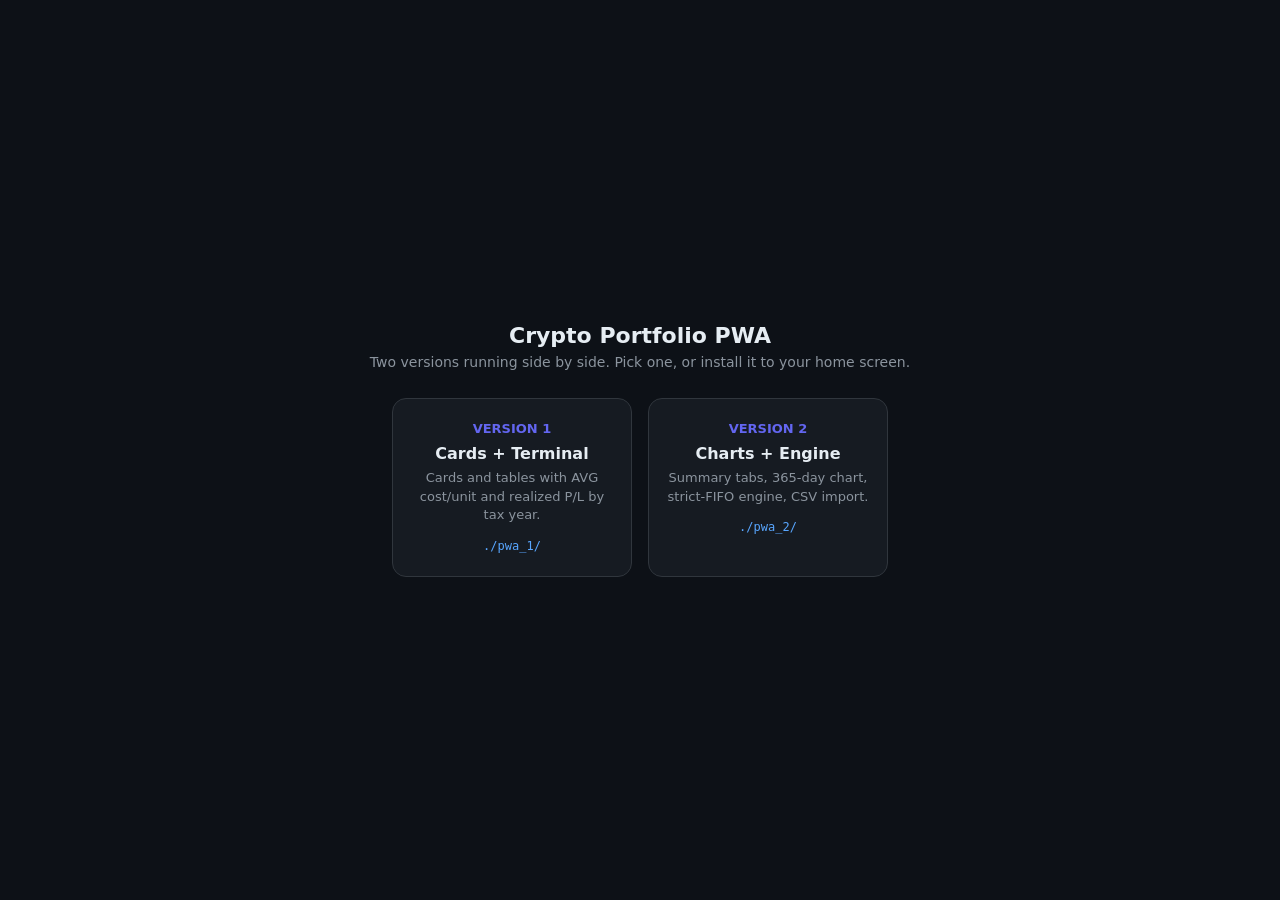
<file: index.html>
<!doctype html>
<html lang="en">
<head>
<meta charset="utf-8">
<meta name="viewport" content="width=device-width, initial-scale=1">
<title>Crypto Portfolio - versions</title>
<style>
  :root { color-scheme: dark; }
  * { box-sizing: border-box; }
  body {
    margin: 0; min-height: 100vh; display: flex; align-items: center; justify-content: center;
    background: #0d1117; color: #e6edf3; font-family: ui-sans-serif, system-ui, -apple-system, "Segoe UI", Roboto, sans-serif;
  }
  main { padding: 32px 20px; text-align: center; }
  h1 { font-size: 22px; margin: 0 0 6px; font-weight: 600; }
  p.sub { color: #8b949e; margin: 0 0 28px; font-size: 14px; }
  .cards { display: flex; gap: 16px; justify-content: center; flex-wrap: wrap; }
  a.card {
    display: block; width: 240px; padding: 22px 18px; border-radius: 14px;
    background: #161b22; border: 1px solid #30363d; text-decoration: none; color: inherit;
    transition: border-color .15s, transform .15s;
  }
  a.card:hover { border-color: #6366f1; transform: translateY(-2px); }
  .v { font-size: 13px; font-weight: 600; color: #6366f1; margin-bottom: 8px; }
  .name { font-size: 16px; font-weight: 600; margin-bottom: 6px; }
  .desc { font-size: 13px; color: #8b949e; line-height: 1.45; }
  .u { display: inline-block; margin-top: 14px; font-size: 12px; color: #58a6ff; font-family: ui-monospace, SFMono-Regular, Menlo, monospace; }
</style>
</head>
<body>
<main>
  <h1>Crypto Portfolio PWA</h1>
  <p class="sub">Two versions running side by side. Pick one, or install it to your home screen.</p>
  <div class="cards">
    <a class="card" href="./pwa_1/">
      <div class="v">VERSION 1</div>
      <div class="name">Cards + Terminal</div>
      <div class="desc">Cards and tables with AVG cost/unit and realized P/L by tax year.</div>
      <span class="u">./pwa_1/</span>
    </a>
    <a class="card" href="./pwa_2/">
      <div class="v">VERSION 2</div>
      <div class="name">Charts + Engine</div>
      <div class="desc">Summary tabs, 365-day chart, strict-FIFO engine, CSV import.</div>
      <span class="u">./pwa_2/</span>
    </a>
  </div>
</main>
</body>
</html>
</file>
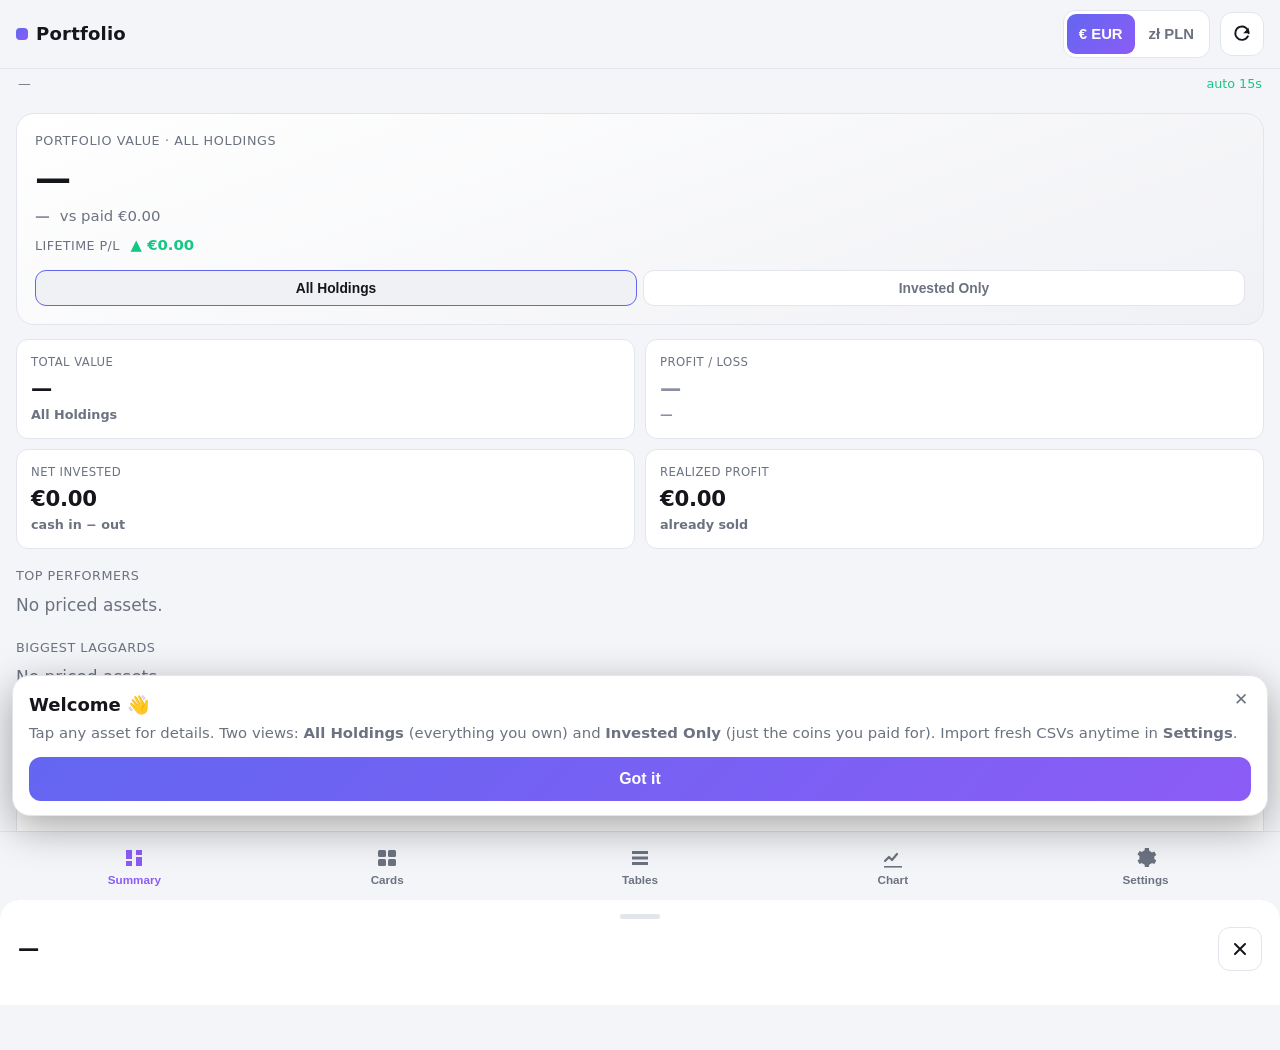
<file: pwa_2/index.html>
<!DOCTYPE html>
<html lang="en">
<head>
<meta charset="UTF-8"/>
<meta http-equiv="Content-Security-Policy" content="default-src 'self'; script-src 'self'; style-src 'self' 'unsafe-inline'; img-src 'self' data:; connect-src 'self' https://api.coingecko.com https://api.frankfurter.dev; manifest-src 'self'; worker-src 'self'; base-uri 'none'; form-action 'none'; object-src 'none'; frame-ancestors 'none'"/>
<meta name="viewport" content="width=device-width, initial-scale=1, viewport-fit=cover"/>
<meta name="theme-color" content="#6366F1"/>
<meta name="apple-mobile-web-app-capable" content="yes"/>
<meta name="apple-mobile-web-app-status-bar-style" content="default"/>
<meta name="apple-mobile-web-app-title" content="Portfolio"/>
<link rel="apple-touch-icon" href="icons/icon-180.png"/>
<link rel="manifest" href="manifest.webmanifest"/>
<title>Crypto Portfolio</title>
<link rel="stylesheet" href="styles.css"/>
<script src="chart.umd.min.js" defer></script>
</head>
<body>
<header class="topbar">
  <div class="brand">
    <span class="dot"></span>
    <h1>Portfolio</h1>
  </div>
  <div class="top-actions">
    <div class="ccy-toggle" id="ccyToggle" role="group" aria-label="Currency">
      <button data-ccy="EUR" class="active">€ EUR</button>
      <button data-ccy="PLN">zł PLN</button>
    </div>
    <button id="refreshBtn" class="icon-btn" title="Refresh now" aria-label="Refresh now">
      <svg viewBox="0 0 24 24" aria-hidden="true"><path fill="none" stroke="currentColor" stroke-width="2.2" stroke-linecap="round" stroke-linejoin="round" d="M20 11a8 8 0 1 0-.9 3.7"/><path d="M20 4.5V11h-6.5z"/></svg>
    </button>
  </div>
</header>

<div class="status-strip">
  <span id="lastUpdated">—</span>
  <span id="autoState" class="auto-on">auto 15s</span>
</div>

<main id="app">
  <div id="ptr" class="ptr" aria-hidden="true">
    <svg viewBox="0 0 24 24"><path fill="none" stroke="currentColor" stroke-width="2.2" stroke-linecap="round" d="M20 11a8 8 0 1 0-.9 3.7"/><path d="M20 4.5V11h-6.5z"/></svg>
  </div>

  <div id="onboard" class="onboard" role="dialog" aria-label="Welcome">
    <button id="obClose" class="ob-x" aria-label="Dismiss">✕</button>
    <strong>Welcome 👋</strong>
    <p>Tap any asset for details. Two views: <b>All Holdings</b> (everything you own) and
    <b>Invested Only</b> (just the coins you paid for). Import fresh CSVs anytime in <b>Settings</b>.</p>
    <button id="obGo" class="ob-go">Got it</button>
  </div>
  <!-- SUMMARY / OVERVIEW VIEW -->
  <section id="view-summary" class="view active">
    <div class="hero">
      <div class="hero-label">Portfolio value · <span class="hero-view-name-2">All Holdings</span></div>
      <div class="hero-value" id="sumHeroValue">—</div>
      <div class="hero-sub">
        <span id="sumHeroPL" class="pl">—</span>
        <span class="muted">vs paid <span id="sumHeroCost">—</span></span>
      </div>
      <div class="hero-lifetime" id="heroLifetime"></div>
      <div class="view-switch" id="viewSwitch2" role="group" aria-label="Valuation view">
        <button data-view="1" class="active">All Holdings</button>
        <button data-view="3">Invested Only</button>
      </div>
    </div>

    <div class="stat-grid" id="sumStats"></div>

    <div class="sum-section">
      <div class="sum-h">Top performers</div>
      <div class="mini-cards" id="sumWinners"></div>
    </div>
    <div class="sum-section">
      <div class="sum-h">Biggest laggards</div>
      <div class="mini-cards" id="sumLosers"></div>
    </div>
    <div class="sum-section">
      <div class="sum-h">Allocation</div>
      <div class="alloc-donut"><canvas id="allocChart"></canvas></div>
      <div id="allocLegend" class="alloc-legend"></div>
    </div>
  </section>

  <!-- CARDS VIEW -->
  <section id="view-cards" class="view">
    <div class="hero">
      <div class="hero-label">Total value · <span class="hero-view-name">All Holdings</span></div>
      <div class="hero-value" id="heroValue">—</div>
      <div class="hero-sub">
        <span id="heroPL" class="pl">—</span>
        <span class="muted">vs cost <span id="heroCost">—</span></span>
      </div>
      <div class="view-switch" id="viewSwitch" role="group" aria-label="Valuation view">
        <button data-view="1" class="active">All Holdings</button>
        <button data-view="3">Invested Only</button>
      </div>
      <div class="view-note" id="viewNote">Everything you hold, including gifts &amp; staking rewards.</div>
    </div>
    <div class="controls">
      <input type="search" id="cardSearch" class="search" placeholder="Search asset…" aria-label="Search asset"/>
      <div class="sort-select">
        <select id="cardSort" aria-label="Sort cards">
          <option value="value">Sort: Value</option>
          <option value="unreal">Sort: Profit/Loss</option>
          <option value="ret">Sort: Return %</option>
          <option value="asset">Sort: Name</option>
        </select>
      </div>
      <button id="densityBtn" class="icon-btn" title="Toggle density" aria-label="Toggle density">
        <svg viewBox="0 0 24 24" aria-hidden="true"><path d="M4 5h16v2H4zM4 11h16v2H4zM4 17h16v2H4z"/></svg>
      </button>
    </div>
    <div id="cards" class="cards"></div>
  </section>

  <!-- TABLES VIEW -->
  <section id="view-tables" class="view">
    <div class="table-tabs" id="tableTabs">
      <button data-t="1" class="active">All Holdings</button>
      <button data-t="3">Invested Only</button>
    </div>
    <div class="controls">
      <input type="search" id="tableSearch" class="search" placeholder="Search asset…" aria-label="Search asset"/>
      <button id="exportCsvBtn" class="chip-btn" title="Export CSV">⤓ CSV</button>
      <button id="shareBtn" class="chip-btn" title="Share snapshot">↗ Share</button>
    </div>
    <div class="table-scroll" id="tableScroll"><div class="table-wrap"><table id="mainTable"><thead></thead><tbody></tbody></table></div></div>
    <div class="scroll-hint">← swipe table sideways for more columns →</div>
    <div class="summary" id="summary"></div>
  </section>

  <!-- CHART VIEW -->
  <section id="view-chart" class="view">
    <div class="chart-head">
      <div>
        <div class="hero-label">Value over 365 days <span class="muted">(approx.)</span></div>
        <div class="chart-legend">
          <span><i class="sw val"></i>Value</span>
          <span><i class="sw cost"></i>Cost basis</span>
        </div>
      </div>
    </div>
    <div class="chart-box"><canvas id="valueChart"></canvas></div>
    <div id="chartStats" class="chart-stats"></div>
    <p class="fine muted">Approximation: current holdings valued at historical daily prices. Not point-in-time holdings.</p>
  </section>

  <!-- SETTINGS VIEW -->
  <section id="view-settings" class="view">
    <h2>Data</h2>
    <p class="muted small">Using <strong id="dataSource">bundled snapshot</strong>. Import fresh CSV exports (Balances / Ledger / Trades) to recompute — everything runs on your device.</p>
    <div class="import-grid">
      <label class="file-drop">Balances CSV<input type="file" id="fileBal" accept=".csv"/><span id="nameBal">none</span></label>
      <label class="file-drop">Ledger CSV<input type="file" id="fileLed" accept=".csv"/><span id="nameLed">none</span></label>
      <label class="file-drop">Trades CSV<input type="file" id="fileTrd" accept=".csv"/><span id="nameTrd">none</span></label>
    </div>
    <button id="recomputeBtn" class="primary-btn" disabled>Recompute from CSV</button>
    <button id="resetBtn" class="ghost-btn">Reset to bundled snapshot</button>
    <div id="importMsg" class="msg"></div>

    <h2>Text size</h2>
    <p class="muted small">Scales the whole app. Also respects your browser/iOS text-size setting.</p>
    <div class="textsize-toggle" id="textSize" role="group" aria-label="Text size">
      <button data-scale="0.9">A</button>
      <button data-scale="1" class="active">A</button>
      <button data-scale="1.15">A</button>
      <button data-scale="1.3">A</button>
    </div>

    <h2>Auto-refresh</h2>
    <label class="switch-row"><span>Auto-refresh prices (15s)</span>
      <input type="checkbox" id="autoToggle" checked/></label>

    <h2>About</h2>
    <p class="muted small">Strict-FIFO cost basis (EUR). <strong>All Holdings</strong> = everything you own, incl. gifts &amp; staking rewards (free coins). <strong>Invested Only</strong> = just the coins you paid for. Prices: CoinGecko (live); FX: live EUR/PLN. Analysis tool — not tax or investment advice.</p>
    <p class="muted small" id="reconMsg"></p>
  </section>
</main>

<nav class="bottom-nav" id="nav">
  <button data-nav="summary" class="active" aria-label="Summary">
    <svg class="ni" viewBox="0 0 24 24" aria-hidden="true"><path d="M4 13h6V4H4v9Zm0 7h6v-5H4v5Zm10 0h6v-9h-6v9Zm0-16v5h6V4h-6Z"/></svg>
    <span>Summary</span></button>
  <button data-nav="cards" aria-label="Cards">
    <svg class="ni" viewBox="0 0 24 24" aria-hidden="true"><rect x="3" y="4" width="8" height="7" rx="1.5"/><rect x="13" y="4" width="8" height="7" rx="1.5"/><rect x="3" y="13" width="8" height="7" rx="1.5"/><rect x="13" y="13" width="8" height="7" rx="1.5"/></svg>
    <span>Cards</span></button>
  <button data-nav="tables" aria-label="Tables">
    <svg class="ni" viewBox="0 0 24 24" aria-hidden="true"><path d="M4 5h16v3H4zM4 10.5h16v3H4zM4 16h16v3H4z"/></svg>
    <span>Tables</span></button>
  <button data-nav="chart" aria-label="Chart">
    <svg class="ni" viewBox="0 0 24 24" aria-hidden="true"><path fill="none" stroke="currentColor" stroke-width="2.2" stroke-linecap="round" stroke-linejoin="round" d="M4 15l4-4 3 3 5-6"/><path d="M3 20h18v1.6H3z"/></svg>
    <span>Chart</span></button>
  <button data-nav="settings" aria-label="Settings">
    <svg class="ni" viewBox="0 0 24 24" aria-hidden="true"><path d="M12 8.5A3.5 3.5 0 1 0 12 15.5 3.5 3.5 0 0 0 12 8.5Zm8.4 3.5c0-.5 0-1-.1-1.5l2-1.6-2-3.4-2.4 1a7 7 0 0 0-2.6-1.5L14.9 2h-4l-.4 2.5A7 7 0 0 0 7.9 6l-2.4-1-2 3.4 2 1.6c-.1.5-.1 1-.1 1.5s0 1 .1 1.5l-2 1.6 2 3.4 2.4-1a7 7 0 0 0 2.6 1.5l.4 2.5h4l.4-2.5a7 7 0 0 0 2.6-1.5l2.4 1 2-3.4-2-1.6c.1-.5.1-1 .1-1.5Z"/></svg>
    <span>Settings</span></button>
</nav>

<div id="detailBackdrop" class="sheet-backdrop"></div>
<aside id="detailSheet" class="sheet" role="dialog" aria-label="Asset detail">
  <div class="sheet-grip"></div>
  <div class="sheet-head">
    <h3 id="detailTitle">—</h3>
    <button id="detailClose" class="icon-btn" aria-label="Close">
      <svg viewBox="0 0 24 24" aria-hidden="true"><path fill="none" stroke="currentColor" stroke-width="2.4" stroke-linecap="round" d="M6 6l12 12M18 6L6 18"/></svg>
    </button>
  </div>
  <div id="detailBody" class="sheet-body"></div>
</aside>

<script src="engine.js"></script>
<script src="app.js"></script>
</body>
</html>
</file>
<file: pwa_2/styles.css>
:root{
  --bg:#0F1115; --bg2:#171A21; --card:#1C2029; --card2:#22262F;
  --txt:#E7E9EE; --muted:#8A90A0; --line:#2A2F3A;
  --accent:#6366F1; --accent2:#8B5CF6;
  --green:#16C784; --green-dim:#0E5E42; --red:#EA3943; --red-dim:#5E1418; --flat:#8A90A0;
  --radius:18px; --radius-sm:12px;
  --safe-top:env(safe-area-inset-top,0px); --safe-bottom:env(safe-area-inset-bottom,0px);
  /* Dynamic Type: user text-size multiplier (set by in-app control, persisted) */
  --type-scale:1;
}
@media (prefers-color-scheme: light){
  :root{ --bg:#F4F5F8; --bg2:#FFFFFF; --card:#FFFFFF; --card2:#F0F1F5; --txt:#14161C; --muted:#6B7280; --line:#E3E5EC; }
}
*{box-sizing:border-box; -webkit-tap-highlight-color:transparent;}

/* --- Dynamic Type foundation ---
   Root font-size scales with the in-app text-size control (--type-scale, persisted) AND
   with the browser/OS default text size, because everything below is in `rem`. iOS users
   who raise Safari's text size, or use the in-app A/A+/A++ control, scale the whole UI.
   Base is 106.25% (~17px) to match Apple's default body size. */
:root{ font-size:calc(106.25% * var(--type-scale)); }
html{ -webkit-text-size-adjust:100%; }
body{margin:0;padding:0;background:var(--bg);color:var(--txt);
  font-family:-apple-system,BlinkMacSystemFont,"SF Pro Text","Segoe UI",Roboto,system-ui,sans-serif;
  -webkit-font-smoothing:antialiased;
  font-size:1rem;line-height:1.4;
  padding-bottom:calc(4.75rem + var(--safe-bottom));}

/* top bar */
.topbar{position:sticky;top:0;z-index:20;display:flex;align-items:center;justify-content:space-between;
  padding:calc(10px + var(--safe-top)) 16px 10px;background:color-mix(in srgb,var(--bg) 88%, transparent);
  backdrop-filter:saturate(150%) blur(14px);border-bottom:1px solid var(--line);}
.brand{display:flex;align-items:center;gap:8px}
.brand h1{font-size:1.0625rem;font-weight:700;margin:0;letter-spacing:.2px}
.dot{width:12px;height:12px;border-radius:4px;background:linear-gradient(135deg,var(--accent),var(--accent2))}
.top-actions{display:flex;align-items:center;gap:10px}
.icon-btn{width:44px;height:44px;border-radius:12px;border:1px solid var(--line);background:var(--card);
  color:var(--txt);display:flex;align-items:center;justify-content:center;cursor:pointer;transition:transform .15s,background .2s}
.icon-btn svg{width:20px;height:20px;fill:currentColor}
.icon-btn:active{transform:scale(.9)}
.icon-btn.spin svg{animation:spin .7s linear infinite}
@keyframes spin{to{transform:rotate(360deg)}}

.ccy-toggle{display:inline-flex;background:var(--card);border:1px solid var(--line);border-radius:12px;padding:3px;gap:2px}
.ccy-toggle button{border:0;background:transparent;color:var(--muted);font-size:0.875rem;font-weight:600;
  padding:9px 12px;min-height:40px;border-radius:9px;cursor:pointer}
.ccy-toggle button.active{background:linear-gradient(135deg,var(--accent),var(--accent2));color:#fff}

.status-strip{display:flex;justify-content:space-between;align-items:center;padding:6px 18px;font-size:0.75rem;color:var(--muted)}
.auto-on{color:var(--green)} .auto-off{color:var(--muted)}

.view{display:none;padding:8px 16px 20px;animation:fade .25s ease}
.view.active{display:block}
@keyframes fade{from{opacity:0;transform:translateY(6px)}to{opacity:1;transform:none}}

/* pull-to-refresh indicator */
.ptr{position:fixed;top:calc(var(--safe-top) + 52px);left:50%;transform:translateX(-50%) scale(.6);
  width:34px;height:34px;border-radius:50%;background:var(--card);border:1px solid var(--line);
  display:flex;align-items:center;justify-content:center;color:var(--accent2);opacity:0;z-index:15;
  transition:opacity .15s;pointer-events:none}
.ptr svg{width:18px;height:18px}
.ptr.show{opacity:1}
.ptr.spin svg{animation:spin .7s linear infinite}

/* loading skeleton shimmer */
.skeleton{position:relative;overflow:hidden;background:var(--card2);border-radius:6px;color:transparent!important}
.skeleton::after{content:"";position:absolute;inset:0;transform:translateX(-100%);
  background:linear-gradient(90deg,transparent,color-mix(in srgb,var(--txt) 8%,transparent),transparent);
  animation:shimmer 1.2s infinite}
@keyframes shimmer{100%{transform:translateX(100%)}}

/* hero */
.hero{background:linear-gradient(160deg,var(--card),var(--card2));border:1px solid var(--line);
  border-radius:var(--radius);padding:18px;margin:6px 0 14px}
.hero-label{font-size:0.75rem;color:var(--muted);text-transform:uppercase;letter-spacing:.6px}
.hero-value{font-size:2.125rem;font-weight:800;margin:4px 0 2px;letter-spacing:-.5px}
.hero-sub{display:flex;align-items:baseline;gap:10px;font-size:0.875rem}
.pl{font-weight:700}
.muted{color:var(--muted)} .small{font-size:0.8125rem} .fine{font-size:0.75rem;margin:8px 0 0}
.view-switch{display:flex;gap:6px;margin-top:14px}
.view-switch button{flex:1;border:1px solid var(--line);background:var(--bg2);color:var(--muted);
  padding:9px;border-radius:11px;font-size:0.8125rem;font-weight:600;cursor:pointer}
.view-switch button.active{background:var(--card2);color:var(--txt);border-color:var(--accent)}
.view-note{margin-top:8px;font-size:0.719rem;color:var(--muted);text-align:center}

/* summary / overview */
.stat-grid{display:grid;grid-template-columns:1fr 1fr;gap:10px;margin-bottom:6px}
.stat-grid .stat{background:var(--card);border:1px solid var(--line);border-radius:var(--radius-sm);padding:14px}
.stat-grid .stat .k{font-size:0.6875rem;color:var(--muted);text-transform:uppercase;letter-spacing:.4px}
.stat-grid .stat .v{font-size:1.25rem;font-weight:800;margin-top:4px;letter-spacing:-.3px}
.stat-grid .stat .sub{font-size:0.75rem;font-weight:600;margin-top:2px}
.sum-section{margin-top:18px}
.sum-h{font-size:0.75rem;text-transform:uppercase;letter-spacing:.5px;color:var(--muted);margin-bottom:9px}
.mini-cards{display:flex;gap:10px;overflow-x:auto;padding-bottom:4px;-webkit-overflow-scrolling:touch}
.mini{flex:0 0 auto;min-width:118px;background:var(--card);border:1px solid var(--line);
  border-radius:var(--radius-sm);padding:11px 12px;position:relative;overflow:hidden}
.mini .bar{position:absolute;left:0;top:0;bottom:0;width:4px}
.mini .sym{font-weight:800;font-size:0.9375rem;color:var(--txt)}
.mini .ret{font-size:1.0625rem;font-weight:800;margin-top:4px}
.mini .v{font-size:0.719rem;color:var(--muted);margin-top:2px}
.alloc-donut-placeholder{}

/* cards */
.cards{display:grid;grid-template-columns:1fr 1fr;gap:10px}
@media(min-width:560px){.cards{grid-template-columns:1fr 1fr 1fr}}
.card{background:var(--card);border:1px solid var(--line);border-radius:var(--radius-sm);padding:12px;
  position:relative;overflow:hidden;transition:transform .12s}
.card:active{transform:scale(.98)}
.card .sym{font-weight:700;font-size:0.9375rem}
.card .qty{font-size:0.75rem;color:var(--muted);margin-top:1px;white-space:nowrap;overflow:hidden;text-overflow:ellipsis}
.card .px{font-size:0.6875rem;color:var(--muted);opacity:.85;white-space:nowrap;overflow:hidden;text-overflow:ellipsis}
.cards.compact .px{display:none}
.card .val{font-size:1.125rem;font-weight:800;margin-top:8px}
.card .chg{font-size:0.8125rem;font-weight:700;margin-top:2px}
.card .bar{position:absolute;left:0;top:0;bottom:0;width:4px}
.card .ratio{position:absolute;right:10px;top:10px;font-size:0.6875rem;font-weight:700;color:var(--muted)}

/* tables */
.table-tabs,.table-tabs button{ }
.table-tabs{display:flex;gap:6px;margin:6px 0 10px}
.table-tabs button{flex:1;border:1px solid var(--line);background:var(--bg2);color:var(--muted);
  padding:9px;border-radius:11px;font-size:0.8125rem;font-weight:600;cursor:pointer}
.table-tabs button.active{background:var(--card2);color:var(--txt);border-color:var(--accent)}
.table-wrap{position:relative;overflow-x:auto;border:1px solid var(--line);border-radius:var(--radius-sm);-webkit-overflow-scrolling:touch}
/* right-edge fade hint that columns scroll horizontally */
.table-scroll{position:relative}
.table-scroll::after{content:"";position:absolute;top:0;right:0;bottom:0;width:28px;pointer-events:none;
  background:linear-gradient(90deg,transparent,color-mix(in srgb,var(--bg) 85%,transparent));border-radius:0 var(--radius-sm) var(--radius-sm) 0;opacity:1;transition:opacity .2s}
.table-scroll.at-end::after{opacity:0}
.scroll-hint{font-size:0.6875rem;color:var(--muted);text-align:right;margin:4px 2px 0}
table{border-collapse:collapse;width:100%;font-size:0.8125rem;min-width:520px}
th,td{padding:9px 10px;text-align:right;white-space:nowrap}
th:first-child,td:first-child{text-align:left;position:sticky;left:0;background:var(--card)}
thead th{background:var(--card2);color:var(--muted);font-weight:600;font-size:0.6875rem;text-transform:uppercase;letter-spacing:.4px}
tbody tr{border-top:1px solid var(--line)}
tbody tr:nth-child(even) td{background:color-mix(in srgb,var(--card) 60%, var(--bg))}
tfoot td,.totrow td{font-weight:800;border-top:2px solid var(--line);background:var(--card2)}
.summary{margin-top:14px;background:var(--card);border:1px solid var(--line);border-radius:var(--radius-sm);padding:14px}
.summary .row{display:flex;justify-content:space-between;padding:5px 0;font-size:0.844rem}
.summary .row .k{color:var(--muted)}
.summary h3{margin:2px 0 8px;font-size:0.8125rem;text-transform:uppercase;letter-spacing:.5px;color:var(--muted)}
.summary hr{border:0;border-top:1px solid var(--line);margin:10px 0}

/* chart */
.chart-head{display:flex;justify-content:space-between;align-items:flex-start;margin:6px 0 10px}
.chart-legend{display:flex;gap:14px;font-size:0.75rem;color:var(--muted);margin-top:6px}
.chart-legend .sw{display:inline-block;width:12px;height:3px;border-radius:2px;margin-right:5px;vertical-align:middle}
.sw.val{background:var(--accent2)} .sw.cost{background:var(--muted)}
.chart-box{background:var(--card);border:1px solid var(--line);border-radius:var(--radius);padding:12px;height:300px}
.chart-stats{display:grid;grid-template-columns:1fr 1fr;gap:10px;margin-top:12px}
.stat{background:var(--card);border:1px solid var(--line);border-radius:var(--radius-sm);padding:12px}
.stat .k{font-size:0.6875rem;color:var(--muted);text-transform:uppercase;letter-spacing:.4px}
.stat .v{font-size:1.125rem;font-weight:800;margin-top:3px}

/* settings */
h2{font-size:0.875rem;text-transform:uppercase;letter-spacing:.5px;color:var(--muted);margin:22px 0 10px}
.import-grid{display:grid;gap:10px}
.file-drop{display:flex;flex-direction:column;gap:4px;background:var(--card);border:1px dashed var(--line);
  border-radius:var(--radius-sm);padding:12px;font-size:0.8125rem;font-weight:600;cursor:pointer}
.file-drop input{display:none}
.file-drop span{font-weight:500;color:var(--muted);font-size:0.75rem}
.primary-btn{margin-top:12px;width:100%;border:0;background:linear-gradient(135deg,var(--accent),var(--accent2));
  color:#fff;font-weight:700;padding:13px;border-radius:13px;font-size:0.9375rem;cursor:pointer}
.primary-btn:disabled{opacity:.45}
.ghost-btn{margin-top:8px;width:100%;border:1px solid var(--line);background:transparent;color:var(--muted);
  padding:11px;border-radius:13px;font-size:0.875rem;cursor:pointer}
.switch-row{display:flex;justify-content:space-between;align-items:center;background:var(--card);
  border:1px solid var(--line);border-radius:var(--radius-sm);padding:13px;font-size:0.875rem}
/* text-size control: four A's growing in size */
.textsize-toggle{display:flex;gap:8px}
.textsize-toggle button{flex:1;min-height:48px;border:1px solid var(--line);background:var(--card);
  color:var(--muted);border-radius:var(--radius-sm);cursor:pointer;font-weight:700;line-height:1;
  display:flex;align-items:center;justify-content:center}
.textsize-toggle button:nth-child(1){font-size:0.8125rem}
.textsize-toggle button:nth-child(2){font-size:1rem}
.textsize-toggle button:nth-child(3){font-size:1.25rem}
.textsize-toggle button:nth-child(4){font-size:1.5rem}
.textsize-toggle button.active{border-color:var(--accent);color:var(--txt);background:var(--card2)}
.msg{margin-top:10px;font-size:0.8125rem;min-height:18px}
.msg.ok{color:var(--green)} .msg.err{color:var(--red)}

/* bottom nav */
.bottom-nav{position:fixed;left:0;right:0;bottom:0;z-index:30;display:flex;
  padding:6px 8px calc(6px + var(--safe-bottom));background:color-mix(in srgb,var(--bg) 92%, transparent);
  backdrop-filter:saturate(150%) blur(16px);border-top:1px solid var(--line)}
.bottom-nav button{flex:1;border:0;background:transparent;color:var(--muted);display:flex;flex-direction:column;
  align-items:center;justify-content:center;gap:3px;font-size:0.6875rem;font-weight:600;padding:8px 6px;
  min-height:48px;cursor:pointer;border-radius:12px}
.bottom-nav button .ni{width:24px;height:24px;fill:currentColor}
.bottom-nav button.active{color:var(--accent2)}
.bottom-nav button:active{background:var(--card2)}


/* ===== enhancements ===== */

/* mini movers are now buttons */
.mini{flex:0 0 auto;min-width:118px;text-align:left;border:1px solid var(--line);cursor:pointer}
.mini:active{transform:scale(.97)}

/* cards are buttons now */
.card{display:block;text-align:left;border:1px solid var(--line);width:100%;font:inherit;color:inherit}
.card:active{transform:scale(.98)}
.card.unpriced{opacity:.72}
.card.unpriced .ratio{color:var(--red)}

/* allocation donut */
.alloc-donut{position:relative;height:200px;background:var(--card);border:1px solid var(--line);border-radius:var(--radius-sm);padding:12px}
.alloc-legend{display:flex;flex-wrap:wrap;gap:8px 14px;margin-top:10px}
.alloc-legend .lg{font-size:0.75rem;color:var(--muted);display:inline-flex;align-items:center;gap:6px}
.alloc-legend .lg i{width:10px;height:10px;border-radius:3px;display:inline-block}

/* sortable headers */
thead th[data-sort]{cursor:pointer;user-select:none;-webkit-user-select:none}
thead th.sorted{color:var(--accent2)}

/* onboarding */
.onboard{position:fixed;left:12px;right:12px;bottom:calc(84px + var(--safe-bottom));z-index:40;
  background:var(--card);border:1px solid var(--line);border-radius:var(--radius);padding:16px 16px 14px;
  box-shadow:0 12px 40px rgba(0,0,0,.35);transform:translateY(140%);opacity:0;transition:transform .3s,opacity .3s}
.onboard.show{transform:none;opacity:1}
.onboard strong{font-size:1.0625rem}
.onboard p{margin:6px 0 12px;font-size:0.875rem;color:var(--muted);line-height:1.45}
.onboard .ob-go{width:100%;border:0;background:linear-gradient(135deg,var(--accent),var(--accent2));color:#fff;
  font-weight:700;padding:11px;border-radius:12px;font-size:0.9375rem;min-height:44px;cursor:pointer}
.onboard .ob-x{position:absolute;top:8px;right:10px;border:0;background:transparent;color:var(--muted);font-size:1rem;
  width:32px;height:32px;cursor:pointer}

/* bottom sheet (detail) */
.sheet-backdrop{position:fixed;inset:0;background:rgba(0,0,0,.5);opacity:0;visibility:hidden;z-index:45;transition:opacity .25s,visibility .25s}
.sheet-backdrop.open{opacity:1;visibility:visible}
.sheet{position:fixed;left:0;right:0;bottom:0;z-index:46;background:var(--bg2);border-top-left-radius:20px;border-top-right-radius:20px;
  padding:8px 18px calc(24px + var(--safe-bottom));max-height:86vh;overflow-y:auto;-webkit-overflow-scrolling:touch;
  transform:translateY(100%);transition:transform .3s cubic-bezier(.32,.72,0,1)}
.sheet.open{transform:none}
.sheet-grip{width:40px;height:5px;border-radius:3px;background:var(--line);margin:6px auto 8px}
.sheet-head{display:flex;align-items:center;justify-content:space-between;margin-bottom:10px}
.sheet-head h3{margin:0;font-size:1.25rem;font-weight:800}
.sheet-body h4{margin:16px 0 8px;font-size:0.75rem;text-transform:uppercase;letter-spacing:.5px;color:var(--muted)}
.d-hero{border:1px solid var(--line);border-radius:var(--radius);padding:16px;margin-bottom:12px}
.d-hero .d-val{font-size:1.75rem;font-weight:800;letter-spacing:-.5px}
.d-hero .d-pl{font-size:0.9375rem;font-weight:700;margin-top:2px}
.d-grid{display:grid;grid-template-columns:1fr 1fr;gap:10px}
.d-cell{background:var(--card);border:1px solid var(--line);border-radius:var(--radius-sm);padding:12px}
.d-cell .k{font-size:0.6875rem;text-transform:uppercase;letter-spacing:.4px;color:var(--muted)}
.d-cell .v{font-size:1.0625rem;font-weight:800;margin-top:3px}
.d-row{display:flex;justify-content:space-between;padding:8px 0;border-top:1px solid var(--line);font-size:0.875rem}
.d-row:first-of-type{border-top:0}
.d-row span:last-child{font-weight:600}
.d-spark{height:80px;margin-top:12px;background:var(--card);border:1px solid var(--line);border-radius:var(--radius-sm);padding:8px}
.d-sparklabel{text-align:center;margin-top:4px}

/* reserve space / reduce layout shift: min-heights on value slots */
.hero-value{min-height:2.5rem}
.card .val{min-height:1.35rem}

/* reduced motion */
@media (prefers-reduced-motion: reduce){
  *{animation-duration:.001ms!important;animation-iteration-count:1!important;transition-duration:.001ms!important}
  .view{animation:none}
}


/* ===== feature batch 2 ===== */

/* controls bar (search / sort / density / chips) */
.controls{display:flex;gap:8px;align-items:center;margin:2px 0 12px}
.search{flex:1;min-width:0;background:var(--card);border:1px solid var(--line);border-radius:12px;
  color:var(--txt);padding:10px 12px;font-size:0.875rem;min-height:44px;-webkit-appearance:none}
.search::placeholder{color:var(--muted)}
.sort-select{position:relative}
.sort-select select{background:var(--card);border:1px solid var(--line);border-radius:12px;color:var(--txt);
  padding:10px 12px;font-size:0.8125rem;min-height:44px;-webkit-appearance:none;appearance:none;font-weight:600}
.icon-btn.on{border-color:var(--accent);color:var(--accent2)}
.chip-btn{background:var(--card);border:1px solid var(--line);border-radius:12px;color:var(--txt);
  font-weight:700;font-size:0.8125rem;padding:10px 12px;min-height:44px;cursor:pointer;white-space:nowrap}
.chip-btn.ghost{color:var(--muted)}
.chip-btn:active{transform:scale(.96)}
.empty{padding:30px 0;text-align:center}

/* hero lifetime line */
.hero-lifetime{margin-top:8px;font-size:0.875rem}
.hero-lifetime .lt-k{color:var(--muted);text-transform:uppercase;letter-spacing:.4px;font-size:0.75rem;margin-right:6px}
.hero-lifetime .lt-v{font-weight:800}

/* card price-move flash + alert badge */
.card{transition:background .3s, box-shadow .5s, transform .12s}
.card.flash-up{box-shadow:inset 0 0 0 2px var(--green), 0 0 18px color-mix(in srgb,var(--green) 45%,transparent)}
.card.flash-down{box-shadow:inset 0 0 0 2px var(--red), 0 0 18px color-mix(in srgb,var(--red) 45%,transparent)}
.card .alert-badge{position:absolute;right:9px;bottom:9px;font-size:0.75rem;filter:grayscale(.3);opacity:.75}
.card .alert-badge.hit{filter:none;opacity:1;animation:bell .6s ease}
@keyframes bell{0%,100%{transform:rotate(0)}25%{transform:rotate(14deg)}75%{transform:rotate(-14deg)}}

/* compact density */
.cards.compact{grid-template-columns:1fr 1fr 1fr;gap:8px}
@media(min-width:560px){.cards.compact{grid-template-columns:repeat(4,1fr)}}
.cards.compact .card{padding:9px}
.cards.compact .val{font-size:1rem}
.cards.compact .qty,.cards.compact .chg{font-size:0.6875rem}

/* detail sheet: alert input row */
.d-alert{display:flex;gap:8px;margin-top:4px}
.alert-input{flex:1;min-width:0;background:var(--card);border:1px solid var(--line);border-radius:10px;
  color:var(--txt);padding:10px 12px;font-size:0.9375rem;min-height:44px;-webkit-appearance:none}

/* toast */
.toast{position:fixed;left:50%;bottom:calc(90px + var(--safe-bottom));transform:translateX(-50%) translateY(20px);
  background:var(--card);border:1px solid var(--line);color:var(--txt);padding:10px 16px;border-radius:12px;
  font-size:0.875rem;box-shadow:0 10px 30px rgba(0,0,0,.35);opacity:0;pointer-events:none;z-index:60;transition:opacity .25s,transform .25s}
.toast.show{opacity:1;transform:translateX(-50%) translateY(0)}

/* chart stats grid grows to fit the extra cards */
.chart-stats{grid-template-columns:1fr 1fr}
</file>
